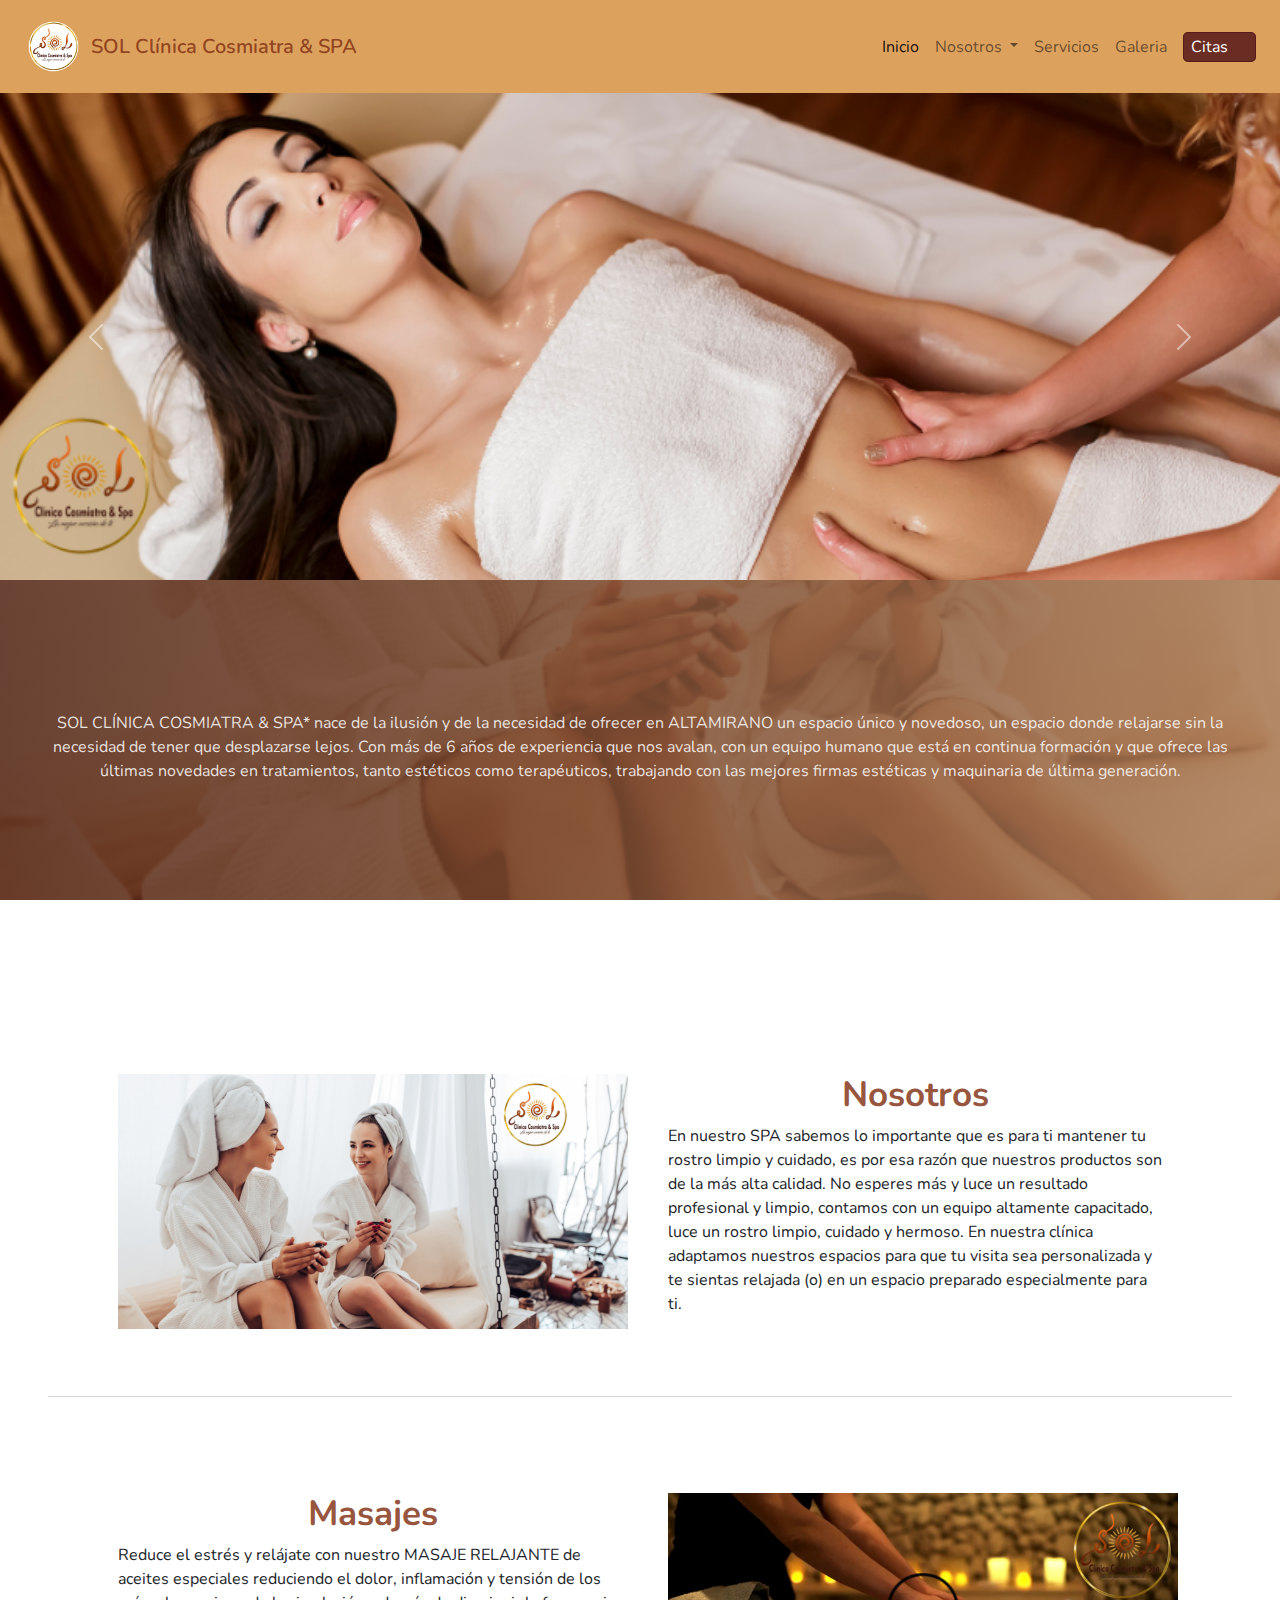
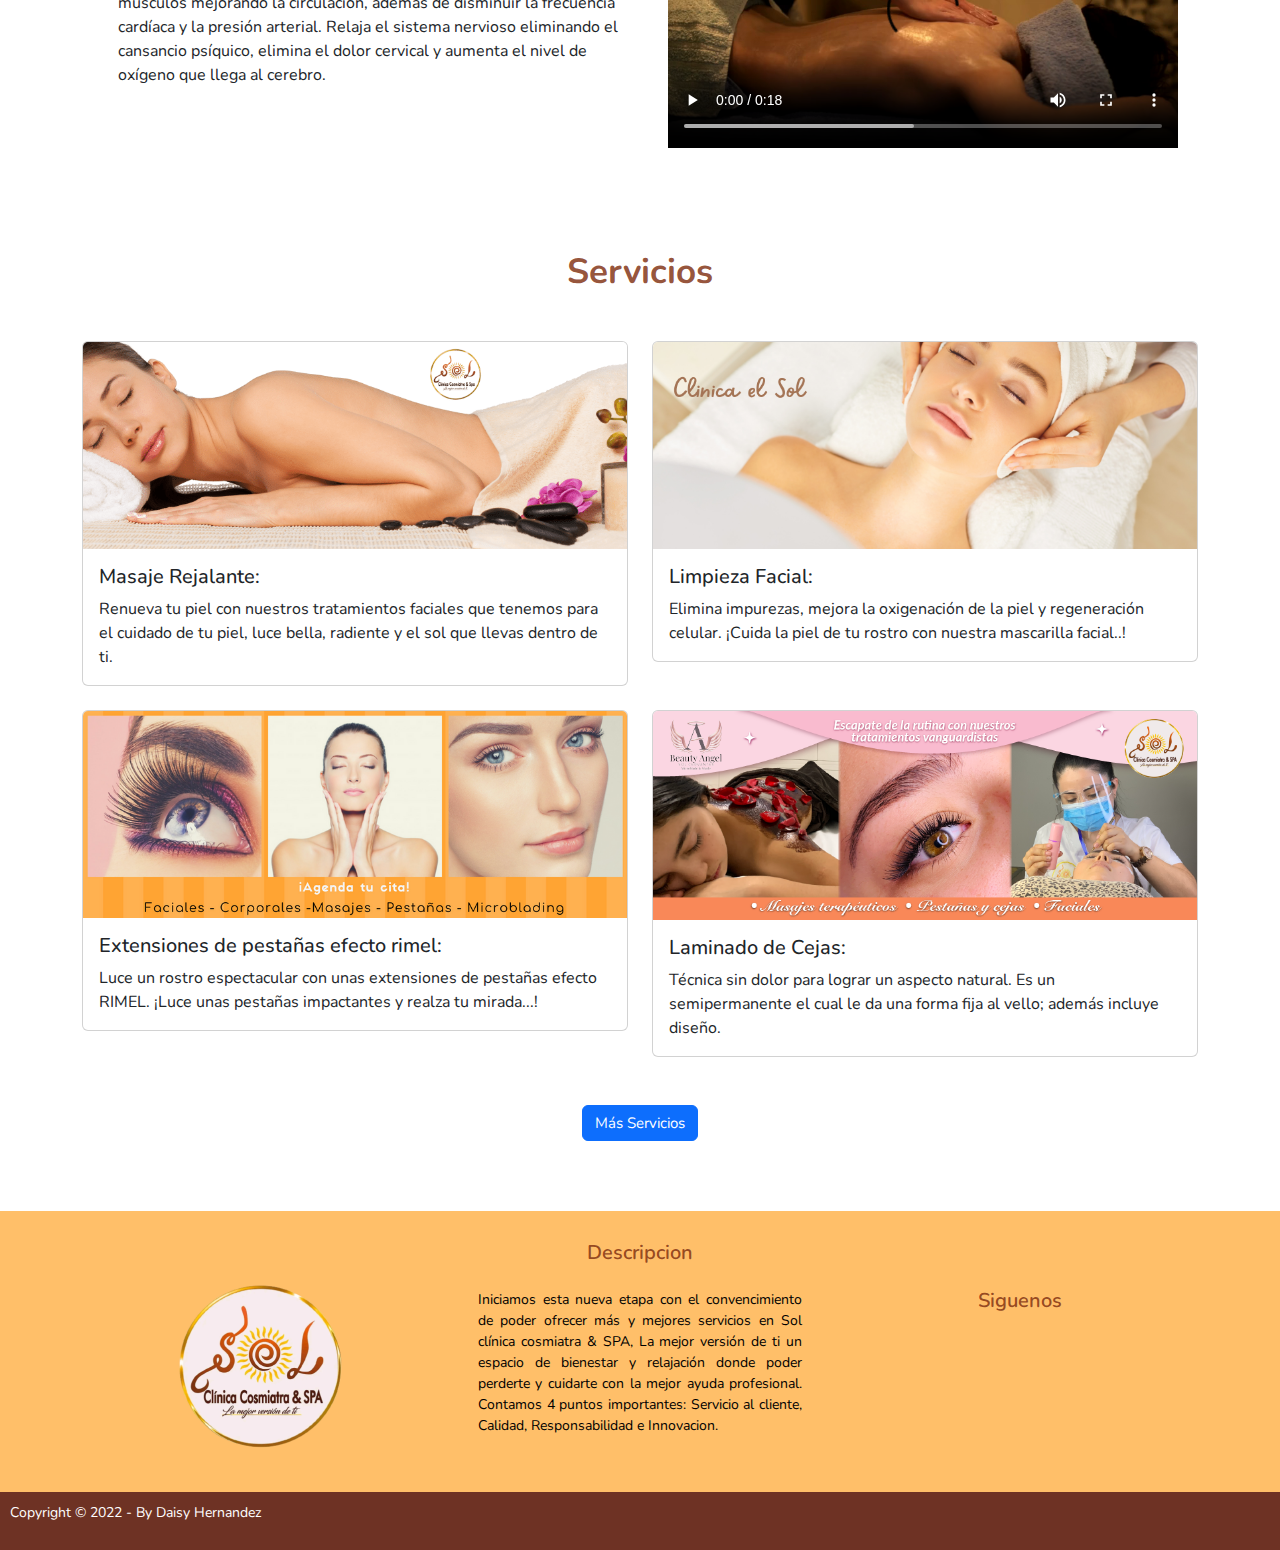
<file: index.html>
<!DOCTYPE html>
<html lang="en">

<head>
  <meta charset="UTF-8">
  <meta http-equiv="X-UA-Compatible" content="IE=edge">
  <meta name="viewport" content="width=device-width, initial-scale=1.0">
  <title>SOL Clinica Cosmiatra & SPA</title>
  <link rel="stylesheet" href="bootstrap/css/bootstrap.min.css">
  <link rel="stylesheet" href="style.css">
  <link rel="preconnect" href="https://fonts.googleapis.com">
  <link rel="preconnect" href="https://fonts.gstatic.com" crossorigin>
  <link href="https://fonts.googleapis.com/css2?family=Nunito:wght@300;400&display=swap" rel="stylesheet">
  <link rel="stylesheet" href="https://cdnjs.cloudflare.com/ajax/libs/font-awesome/6.1.1/css/all.min.css"
    integrity="sha512-KfkfwYDsLkIlwQp6LFnl8zNdLGxu9YAA1QvwINks4PhcElQSvqcyVLLD9aMhXd13uQjoXtEKNosOWaZqXgel0g=="
    crossorigin="anonymous" referrerpolicy="no-referrer" />
</head>

<body>
  <!--header-->

  <nav class="navbar navbar-expand-sm navbarColor p-1">
    <div class="container-fluid">
      <a class="navbar-brand" href="index.html">
        <div class="d-flex justify-content-center align-items-center">
          <img src="./img/iconospa1.png" width="75px" alt="">
          <h5 style="color: #803011d5; font-size: 20px; font-weight:600; margin: 0;">SOL Clínica Cosmiatra & SPA
          </h5>
        </div>
      </a>
      <button class="navbar-toggler" type="button" data-bs-toggle="collapse" data-bs-target="#navbarNavDropdown"
        aria-controls="navbarNavDropdown" aria-expanded="false" aria-label="Toggle navigation">
        <span class="navbar-toggler-icon"></span>
      </button>
      <div class="collapse navbar-collapse" id="navbarNavDropdown">
        <ul class="navbar-nav ms-auto">
          <li class="nav-item">
            <a class="nav-link active" aria-current="page" href="index.html">Inicio</a>
          </li>
          <li class="nav-item dropdown">
            <a class="nav-link dropdown-toggle" href="#" role="button" data-bs-toggle="dropdown" aria-expanded="false">
              Nosotros
            </a>
            <ul class="dropdown-menu">
              <li><a class="dropdown-item" href="sobreNosotros.html">Sobre Nosotros</a></li>
              <li><a class="dropdown-item" href="contacto.php">Contacto</a></li>
              <li><a class="dropdown-item" href="preguntas.html">Preguntas</a></li>
            </ul>
          </li>
          <li class="nav-item">
            <a class="nav-link" href="servicios.html">Servicios</a>
          </li>
          <li class="nav-item">
            <a class="nav-link" href="galerias.html">Galeria</a>
          </li>
          <li class="nav-item">
            <a class="nav-link" href="https://wa.me/7671030388" target="_blank">
              <span class="color-border text-white">Citas <i
                  class="fa-solid fa-calendar-check fs-6 text-white"></i></span>
            </a>
          </li>
        </ul>
      </div>
    </div>
  </nav>


  <div id="carouselExampleControls" class="carousel slide" data-bs-ride="carousel">
    <div class="carousel-inner">
      <div class="carousel-item active">
        <img src="img/imagen4.png" class="d-block w-100" alt="...">
      </div>
      <div class="carousel-item">
        <img src="img/imagen3.png" class="d-block w-100" alt="...">
      </div>
      <div class="carousel-item">
        <img src="img/imagen1.png" class="d-block w-100" alt="...">
      </div>
    </div>
    <button class="carousel-control-prev" type="button" data-bs-target="#carouselExampleControls" data-bs-slide="prev">
      <span class="carousel-control-prev-icon" aria-hidden="true"></span>
      <span class="visually-hidden">Previous</span>
    </button>
    <button class="carousel-control-next" type="button" data-bs-target="#carouselExampleControls" data-bs-slide="next">
      <span class="carousel-control-next-icon" aria-hidden="true"></span>
      <span class="visually-hidden">Next</span>
    </button>
  </div>



  <div class="info mb-5">
    <p>SOL CLÍNICA COSMIATRA & SPA* nace de la ilusión y de la necesidad de ofrecer en ALTAMIRANO un
      espacio único y novedoso, un espacio donde relajarse
      sin la necesidad de tener que desplazarse lejos. Con más de 6 años de experiencia que nos avalan, con un equipo
      humano que está en continua formación y que ofrece las últimas novedades en tratamientos,
      tanto estéticos como terapéuticos, trabajando con las mejores firmas estéticas y maquinaria de última generación.
    </p>
  </div>


  <div class="container mt-2 mt-sm-5 p-3 p-sm-5 ">
    <div class="row mt-5">
      <div class="col-12 col-sm-6 ">
        <img src="./img/imagen5.png" alt="" class="img-fluid">
      </div>

      <div class="col-12 col-sm-6">
        <article class="ms-0 ms-sm-3">
          <h2 class="text-center color-cafe mt-4 mt-sm-0 text-left">Nosotros</h2>
          <p>En nuestro SPA sabemos lo importante que es para ti mantener tu rostro limpio y cuidado, es por esa razón
            que nuestros productos son de la más alta calidad. No esperes más y luce un resultado profesional y limpio,
            contamos con un equipo altamente capacitado, luce un rostro limpio, cuidado y hermoso.
            En nuestra clínica adaptamos nuestros espacios para que tu visita sea personalizada y 
            te sientas relajada (o) en un espacio preparado especialmente para ti.</p>
        </article>
      </div>
    </div>
  </div>

  <hr class="text-muted mx-5">

  <div class="container mt-2 mt-sm-5 p-3 p-sm-5">
    <div class="row">

      <div class="col-12 col-sm-6 article">
        <article>
          <h2 class="text-center color-cafe">Masajes</h2>
          <p> Reduce el estrés y relájate con nuestro MASAJE RELAJANTE de aceites especiales reduciendo el dolor, 
            inflamación y tensión de los músculos mejorando la circulación, además de disminuir la frecuencia cardíaca y la presión arterial.
             Relaja el sistema nervioso eliminando el cansancio psíquico, elimina el dolor cervical y aumenta el nivel de oxígeno que llega al cerebro.</p>
        </article>
      </div>
      <div class="col-12 col-sm-6 ">
        <video src="./video/videouno.mp4" controls class="img-fluid ms-0 ms-sm-3"></video>
      </div>
    </div>
  </div>

 
  



  <div class="container mt-5">
    <h3 class="text-center mb-5 color-cafe">Servicios</h3> <!-- se aplico margen-->
    <div class="row row-cols-1 row-cols-md-2 g-4">
      <div class="col">
        <div class="card">
          <img src="img/imagen2.png" class="card-img-top" alt="...">
          <div class="card-body">
            <h5 class="card-title">Masaje Rejalante:</h5>
            <p class="card-text">Renueva tu piel con nuestros tratamientos faciales que tenemos para el cuidado de tu piel,
              luce bella, radiente y el sol que llevas dentro de ti. </p>
          </div>
        </div>
      </div>
      <div class="col">
        <div class="card">
          <img src="img/clin.png" class="card-img-top" alt="...">
          <div class="card-body">
            <h5 class="card-title">Limpieza Facial:</h5>
            <p class="card-text">Elimina impurezas, mejora la oxigenación de la piel y regeneración celular. 
              ¡Cuida la piel de tu rostro con nuestra mascarilla facial..!</p>
          </div>
        </div>
      </div>
      <div class="col">
        <div class="card">
          <img src="img/fot1.png" class="card-img-top" alt="...">
          <div class="card-body">
            <h5 class="card-title">Extensiones de pestañas efecto rimel:</h5>
            <p class="card-text">Luce un rostro espectacular con unas extensiones de pestañas efecto RIMEL. 
              ¡Luce unas pestañas impactantes y realza tu mirada...! </p>
          </div>
        </div>
      </div>
      <div class="col">
        <div class="card">
          <img src="img/fot.png" class="card-img-top" alt="...">
          <div class="card-body">
            <h5 class="card-title">Laminado de Cejas:</h5>
            <p class="card-text">Técnica sin dolor para lograr un aspecto natural.
              Es un semipermanente el cual le da una forma fija al vello; además incluye diseño.</p>
          </div>
        </div>
      </div>
    </div>
    <br> <br>


    <center> <button class="btn btn-primary " id="color-cafe" role="link" onclick="window.location='servicios.html'">Más
        Servicios</button></center>
  </div>




  <footer>
    <!--comienza footer-->
    <div class="container">
      <!-- footer1-->
      <div class="row">
        <!--clase row-->
        <div class="col-12 col-sm-4 pd-footer">
          <div class="text-center"><img src="img/log.png" class="img-fluid rounded-start" alt=""></div>
        </div>
        <div class="col-12 col-sm-4">
          <h5 class="text-center cafe">Descripcion</h5>
          <p style="color:#000;" class="p-3">
            Iniciamos esta nueva etapa con el convencimiento de poder ofrecer más y mejores servicios en Sol clínica
            cosmiatra & SPA, La mejor versión de ti
            un espacio de bienestar y relajación donde poder perderte y cuidarte con la mejor ayuda profesional.
            Contamos 4 puntos importantes:
            Servicio al cliente, Calidad, Responsabilidad e Innovacion.
          </p>
        </div>


        <!-- ICONOS DEL SITIO -->
        <div class="col-12 col-sm-4 pd-footer text-center p-5">
          <h5 class="text-center cafe">Siguenos</h5>
          <a href="https://www.facebook.com/SOLClinicacosmiatra" target="_blank"><i
              class="fa-brands fa-facebook icono-facebook"></i></a>
          <a href="https://instagram.com/solclinicacosm?igshid=YmMyMTA2M2Y=" target="_blank"><i
              class="fa-brands fa-instagram icono-instagram"></i></a>
          <a href="https://wa.me/7671030388" target="_blank"><i class="fa-brands fa-whatsapp icono-whatsapp"></i></a>
        </div>



      </div>
      <!--termina la clase row-->

    </div>
    <!--termina el footer1-->
    <div>

      <div class="derechos">
        <p>Copyright © 2022 - By Daisy Hernandez</p>

        <p>
          <i class="fa-brands fa-facebook"></i>
          <i class="fa-brands fa-whatsapp"></i>
          <i class="fa-brands fa-instagram"></i>

        </p>
      </div>
    </div>
  </footer>





  <script src="bootstrap/js/bootstrap.bundle.min.js"></script>

</body>

</html>
</file>
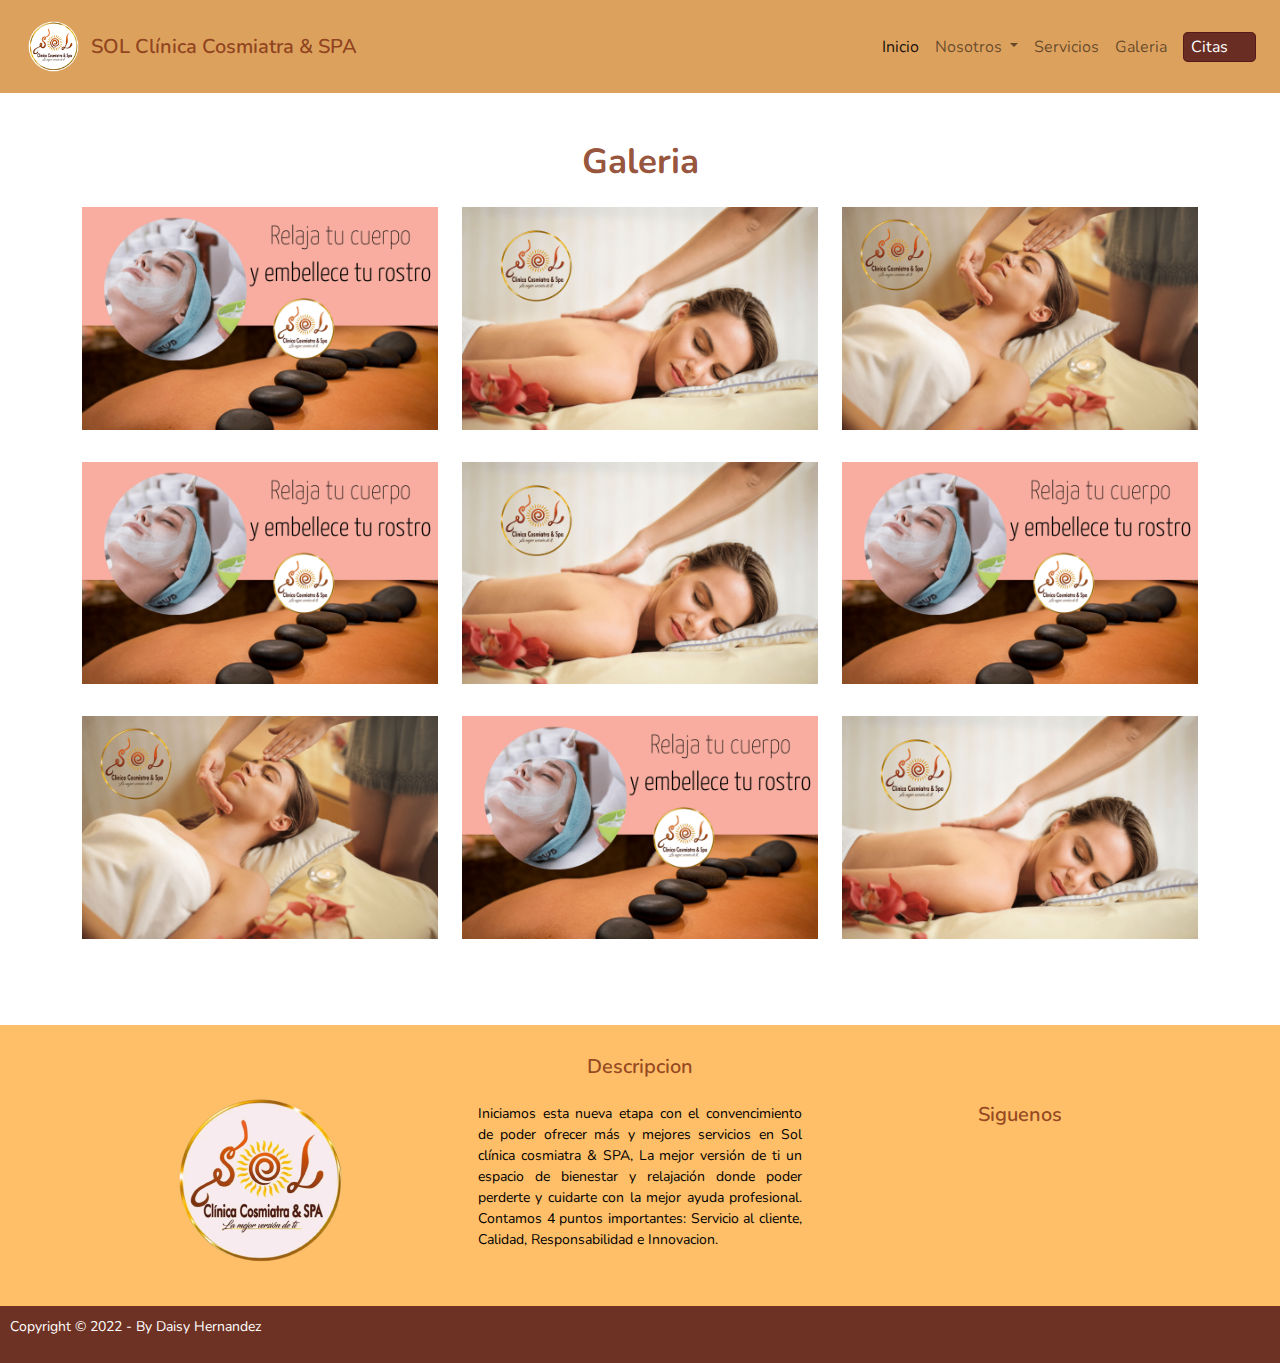
<file: galerias.html>
<!DOCTYPE html>
<html lang="en">

<head>
  <meta charset="UTF-8">
  <meta http-equiv="X-UA-Compatible" content="IE=edge">
  <meta name="viewport" content="width=device-width, initial-scale=1.0">
  <title>SOL Clinica Cosmiatra & SPA</title>
  <link rel="stylesheet" href="bootstrap/css/bootstrap.min.css">
  <link rel="stylesheet" href="style.css">
  <link rel="preconnect" href="https://fonts.googleapis.com">
  <link rel="preconnect" href="https://fonts.gstatic.com" crossorigin>
  <link href="https://fonts.googleapis.com/css2?family=Nunito:wght@300;400&display=swap" rel="stylesheet">
  <link rel="stylesheet" href="https://cdnjs.cloudflare.com/ajax/libs/font-awesome/6.1.1/css/all.min.css" integrity="sha512-KfkfwYDsLkIlwQp6LFnl8zNdLGxu9YAA1QvwINks4PhcElQSvqcyVLLD9aMhXd13uQjoXtEKNosOWaZqXgel0g==" crossorigin="anonymous" referrerpolicy="no-referrer" />
</head>

<body>
  <!--header-->

  <nav class="navbar navbar-expand-sm navbarColor p-1">
    <div class="container-fluid">
      <a class="navbar-brand" href="index.html">
        <div class="d-flex justify-content-center align-items-center">
          <img src="./img/iconospa1.png" width="75px" alt="">
          <h5 style="color: #803011d5; font-size: 20px; font-weight:600; margin: 0;">SOL Clínica Cosmiatra & SPA
          </h5>
        </div>
      </a>
      <button class="navbar-toggler" type="button" data-bs-toggle="collapse" data-bs-target="#navbarNavDropdown"
        aria-controls="navbarNavDropdown" aria-expanded="false" aria-label="Toggle navigation">
        <span class="navbar-toggler-icon"></span>
      </button>
      <div class="collapse navbar-collapse" id="navbarNavDropdown">
        <ul class="navbar-nav ms-auto">
          <li class="nav-item">
            <a class="nav-link active" aria-current="page" href="index.html">Inicio</a>
          </li>
          <li class="nav-item dropdown">
            <a class="nav-link dropdown-toggle" href="#" role="button" data-bs-toggle="dropdown" aria-expanded="false">
              Nosotros
            </a>
            <ul class="dropdown-menu">
              <li><a class="dropdown-item" href="sobreNosotros.html">Sobre Nosotros</a></li>
              <li><a class="dropdown-item" href="contacto.php">Contacto</a></li>
              <li><a class="dropdown-item" href="preguntas.html">Preguntas</a></li>
            </ul>
          </li>
          <li class="nav-item">
            <a class="nav-link" href="servicios.html">Servicios</a>
          </li>
          <li class="nav-item">
            <a class="nav-link" href="galerias.html">Galeria</a>
          </li>
          <li class="nav-item">
            <a class="nav-link" href="https://wa.me/7671030388" target="_blank">
              <span class="color-border text-white">Citas <i class="fa-solid fa-calendar-check fs-6 text-white"></i></span>
            </a>
          </li>
        </ul>
      </div>
    </div>
  </nav>



  <h1 class="text-center color-cafe mt-5 display-2">Galeria</h1>

  <div class="container">
      <div class="row">
          <div class="col-12 col-sm-6 col-md-4 my-3">
            <a href="img/galeria1.png"><img src="img/galeria1.png" class="img-fluid " alt=""></a>
          </div>
          <div class="col-12 col-sm-6 col-md-4 my-3">
            <a href="img/galeria2.png"><img src="img/galeria2.png" class="img-fluid " alt=""></a>
          </div>
          <div class="col-12 col-sm-6 col-md-4 my-3">
            <a href="img/galeria3.png"><img src="img/galeria3.png" class="img-fluid " alt=""></a>
          </div>
          <div class="col-12 col-sm-6 col-md-4 my-3">
            <a href="img/galeria1.png"><img src="img/galeria1.png" class="img-fluid " alt=""></a>
          </div>
          <div class="col-12 col-sm-6 col-md-4 my-3">
            <a href="img/galeria2.png"><img src="img/galeria2.png" class="img-fluid " alt=""></a>
          </div>
          <div class="col-12 col-sm-6 col-md-4 my-3">
            <a href="img/galeria1.png"><img src="img/galeria1.png" class="img-fluid " alt=""></a>
          </div>
          <div class="col-12 col-sm-6 col-md-4 my-3">
            <a href="img/galeria3.png"><img src="img/galeria3.png" class="img-fluid " alt=""></a>
          </div>
          <div class="col-12 col-sm-6 col-md-4 my-3">
            <a href="img/galeria1.png"><img src="img/galeria1.png" class="img-fluid " alt=""></a>
          </div>
          <div class="col-12 col-sm-6 col-md-4 my-3">
            <a href="img/galeria2.png"><img src="img/galeria2.png" class="img-fluid " alt=""></a>
          </div>
      </div>
  </div>
  

  <footer>
    <!--comienza footer-->
    <div class="container">
      
      <!-- footer1-->
      <div class="row">
        <!--clase row-->
        <div class="col-12 col-sm-4 pd-footer">
          <div class="text-center"><img src="img/log.png" class="img-fluid rounded-start" alt=""></div>
        </div>
        <div class="col-12 col-sm-4">
          <h5 class="text-center cafe">Descripcion</h5>
          <p style="color:#000;" class="p-3">
            Iniciamos esta nueva etapa con el convencimiento de poder ofrecer más y mejores servicios en Sol clínica
            cosmiatra & SPA, La mejor versión de ti
            un espacio de bienestar y relajación donde poder perderte y cuidarte con la mejor ayuda profesional.
            Contamos 4 puntos importantes:
            Servicio al cliente, Calidad, Responsabilidad e Innovacion.
          </p>
        </div>


        <!-- ICONOS DEL SITIO -->
        <div class="col-12 col-sm-4 pd-footer text-center p-5">
          <h5 class="text-center cafe">Siguenos</h5>
          <a href="https://www.facebook.com/SOLClinicacosmiatra" target="_blank"><i
              class="fa-brands fa-facebook icono-facebook"></i></a>
          <a href="https://instagram.com/solclinicacosm?igshid=YmMyMTA2M2Y=" target="_blank"><i
              class="fa-brands fa-instagram icono-instagram"></i></a>
          <a href="https://wa.me/7671030388" target="_blank"><i class="fa-brands fa-whatsapp icono-whatsapp"></i></a>
        </div>



      </div>
      <!--termina la clase row-->

    </div>
    <!--termina el footer1-->
    <div>

      <div class="derechos">
        <p>Copyright © 2022 - By Daisy Hernandez</p>

        <p>
          <i class="fa-brands fa-facebook"></i>
          <i class="fa-brands fa-whatsapp"></i>
          <i class="fa-brands fa-instagram"></i>

        </p>
      </div>
    </div>
  </footer>





    <script src="bootstrap/js/bootstrap.bundle.min.js"></script>

</body>

</html>
</file>
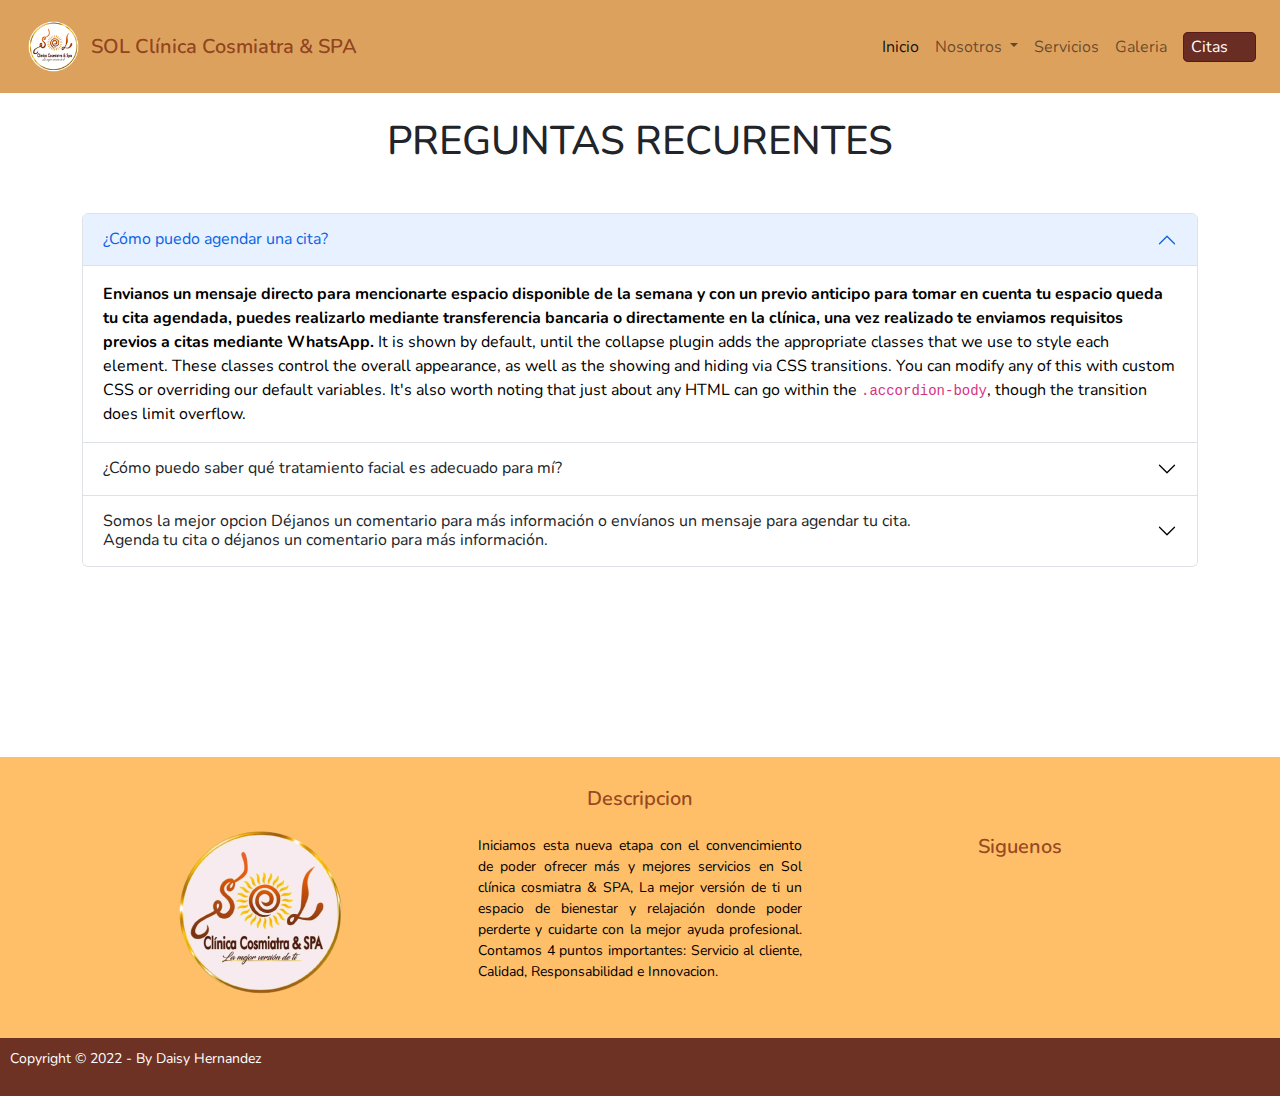
<file: preguntas.html>
<!DOCTYPE html>
<html lang="en">

<head>
    <meta charset="UTF-8">
    <meta http-equiv="X-UA-Compatible" content="IE=edge">
    <meta name="viewport" content="width=device-width, initial-scale=1.0">
    <title>SOL Clinica Cosmiatra & SPA</title>
    <link rel="stylesheet" href="bootstrap/css/bootstrap.min.css">
    <link rel="stylesheet" href="style.css">
    <link rel="preconnect" href="https://fonts.googleapis.com">
    <link rel="preconnect" href="https://fonts.gstatic.com" crossorigin>
    <link href="https://fonts.googleapis.com/css2?family=Nunito:wght@300;400&display=swap" rel="stylesheet">
    <link rel="stylesheet" href="https://cdnjs.cloudflare.com/ajax/libs/font-awesome/6.1.1/css/all.min.css"
    integrity="sha512-KfkfwYDsLkIlwQp6LFnl8zNdLGxu9YAA1QvwINks4PhcElQSvqcyVLLD9aMhXd13uQjoXtEKNosOWaZqXgel0g=="
    crossorigin="anonymous" referrerpolicy="no-referrer" />
</head>

<body>
    <!--header-->

    <nav class="navbar navbar-expand-sm navbarColor p-1">
      <div class="container-fluid">
        <a class="navbar-brand" href="index.html">
          <div class="d-flex justify-content-center align-items-center">
            <img src="./img/iconospa1.png" width="75px" alt="">
            <h5 style="color: #803011d5; font-size: 20px; font-weight:600; margin: 0;">SOL Clínica Cosmiatra & SPA
            </h5>
          </div>
        </a>
        <button class="navbar-toggler" type="button" data-bs-toggle="collapse" data-bs-target="#navbarNavDropdown"
          aria-controls="navbarNavDropdown" aria-expanded="false" aria-label="Toggle navigation">
          <span class="navbar-toggler-icon"></span>
        </button>
        <div class="collapse navbar-collapse" id="navbarNavDropdown">

          <ul class="navbar-nav ms-auto">
            <li class="nav-item">
              <a class="nav-link active" aria-current="page" href="index.html">Inicio</a>
            </li>
            <li class="nav-item dropdown">
              <a class="nav-link dropdown-toggle" href="#" role="button" data-bs-toggle="dropdown" aria-expanded="false">
                Nosotros
              </a>
              <ul class="dropdown-menu">
                <li><a class="dropdown-item" href="sobreNosotros.html">Sobre Nosotros</a></li>
                <li><a class="dropdown-item" href="contacto.php">Contacto</a></li>
                <li><a class="dropdown-item" href="preguntas.html">Preguntas</a></li>
              </ul>
            </li>
            <li class="nav-item">
              <a class="nav-link" href="servicios.html">Servicios</a>
            </li>
            <li class="nav-item">
              <a class="nav-link" href="galerias.html">Galeria</a>
            </li>
            <li class="nav-item">
              <a class="nav-link" href="https://wa.me/7671030388" target="_blank">
                <span class="color-border text-white">Citas <i class="fa-solid fa-calendar-check fs-6 text-white"></i></span>
              </a>
            </li>
          </ul>
        </div>
      </div>
    </nav>
  

    <h1 class="text-center my-4">PREGUNTAS RECURENTES</h1>

    <div class="container mt-5">
        <div class="row">
            <div class="col">
                <div class="accordion" id="accordionExample">
                    <div class="accordion-item">
                      <h2 class="accordion-header" id="headingOne">
                        <button class="accordion-button" type="button" data-bs-toggle="collapse" data-bs-target="#collapseOne" aria-expanded="true" aria-controls="collapseOne">
                          ¿Cómo puedo agendar una cita? 
                        </button>
                      </h2>
                      <div id="collapseOne" class="accordion-collapse collapse show" aria-labelledby="headingOne" data-bs-parent="#accordionExample">
                        <div class="accordion-body">
                          <strong>Envianos un mensaje directo para mencionarte espacio disponible de la semana y con un previo anticipo para tomar en cuenta tu espacio queda tu cita agendada, puedes realizarlo mediante transferencia bancaria o directamente en la clínica, una vez realizado te enviamos requisitos previos a citas mediante WhatsApp.
                          </strong> It is shown by default, until the 
                            collapse plugin adds the appropriate classes that we use to style each element. These classes control the overall appearance, as well as the showing and hiding via CSS transitions. You can modify any of this with custom CSS or overriding our default variables. It's also worth noting that just about any HTML can go within the <code>.accordion-body</code>, though the transition does limit overflow.
                        </div>
                      </div>
                    </div>
                    <div class="accordion-item">
                      <h2 class="accordion-header" id="headingTwo">
                        <button class="accordion-button collapsed" type="button" data-bs-toggle="collapse" data-bs-target="#collapseTwo" aria-expanded="false" aria-controls="collapseTwo">
                          ¿Cómo puedo saber qué tratamiento facial es adecuado para mí?
                        </button>
                      </h2>
                      <div id="collapseTwo" class="accordion-collapse collapse" aria-labelledby="headingTwo" data-bs-parent="#accordionExample">
                        <div class="accordion-body">
                          <strong>Puedes agendar una consulta facial para realizarte una ficha clínica personalizada y de acuerdo a tu valoración te indicamos el tratamiento facial adecuado a la necesidad de tu piel..</strong> It is hidden by default, until the collapse plugin adds the appropriate classes that we use to style each element. These classes control the overall appearance, as well as the showing and hiding via CSS transitions. You can modify any of this with custom CSS or overriding our default variables. It's also worth noting that just about any HTML can go within the <code>.accordion-body</code>, though the transition does limit overflow.
                        </div>
                      </div>
                    </div>
                    <div class="accordion-item">
                      <h2 class="accordion-header" id="headingThree">
                        <button class="accordion-button collapsed" type="button" data-bs-toggle="collapse" data-bs-target="#collapseThree" aria-expanded="false" aria-controls="collapseThree">
                          Somos la mejor opcion Déjanos un comentario para más información o envíanos un mensaje para agendar tu cita.<br>
                          Agenda tu cita o déjanos un comentario para más información.

                        </button>
                      </h2>
                      <div id="collapseThree" class="accordion-collapse collapse" aria-labelledby="headingThree" data-bs-parent="#accordionExample">
                        <div class="accordion-body">
                          <strong>This is the third item's accordion body.</strong> It is hidden by default, until the collapse plugin adds the appropriate classes that we use to style each element. These classes control the overall appearance, as well as the showing and hiding via CSS transitions. You can modify any of this with custom CSS or overriding our default variables. It's also worth noting that just about any HTML can go within the <code>.accordion-body</code>, though the transition does limit overflow.
                        </div>
                      </div>
                    </div>
                  </div>
            </div>
        </div>
    </div>


    <br><br><br><br><br>


    <footer>
      <!--comienza footer-->
      <div class="container">
        <!-- footer1-->
        <div class="row">
          <!--clase row-->
          <div class="col-12 col-sm-4 pd-footer">
            <div class="text-center"><img src="img/log.png" class="img-fluid rounded-start" alt=""></div>
          </div>
          <div class="col-12 col-sm-4">
            <h5 class="text-center cafe">Descripcion</h5>
            <p style="color:#000;" class="p-3">
              Iniciamos esta nueva etapa con el convencimiento de poder ofrecer más y mejores servicios en Sol clínica
              cosmiatra & SPA, La mejor versión de ti
              un espacio de bienestar y relajación donde poder perderte y cuidarte con la mejor ayuda profesional.
              Contamos 4 puntos importantes:
              Servicio al cliente, Calidad, Responsabilidad e Innovacion.
            </p>
          </div>
  
  
          <!-- ICONOS DEL SITIO -->
          <div class="col-12 col-sm-4 pd-footer text-center p-5">
            <h5 class="text-center cafe">Siguenos</h5>
            <a href="https://www.facebook.com/SOLClinicacosmiatra" target="_blank"><i
                class="fa-brands fa-facebook icono-facebook"></i></a>
            <a href="https://instagram.com/solclinicacosm?igshid=YmMyMTA2M2Y=" target="_blank"><i
                class="fa-brands fa-instagram icono-instagram"></i></a>
            <a href="https://wa.me/7671030388" target="_blank"><i class="fa-brands fa-whatsapp icono-whatsapp"></i></a>
          </div>
  
  
  
        </div>
        <!--termina la clase row-->
  
      </div>
      <!--termina el footer1-->
      <div>
  
        <div class="derechos">
          <p>Copyright © 2022 - By Daisy Hernandez</p>
  
          <p>
            <i class="fa-brands fa-facebook"></i>
            <i class="fa-brands fa-whatsapp"></i>
            <i class="fa-brands fa-instagram"></i>
  
          </p>
        </div>
      </div>
    </footer>
  
  
    <script src="https://cdn.jsdelivr.net/npm/bootstrap@5.2.0/dist/js/bootstrap.bundle.min.js"></script>
</body>

</html>
</file>
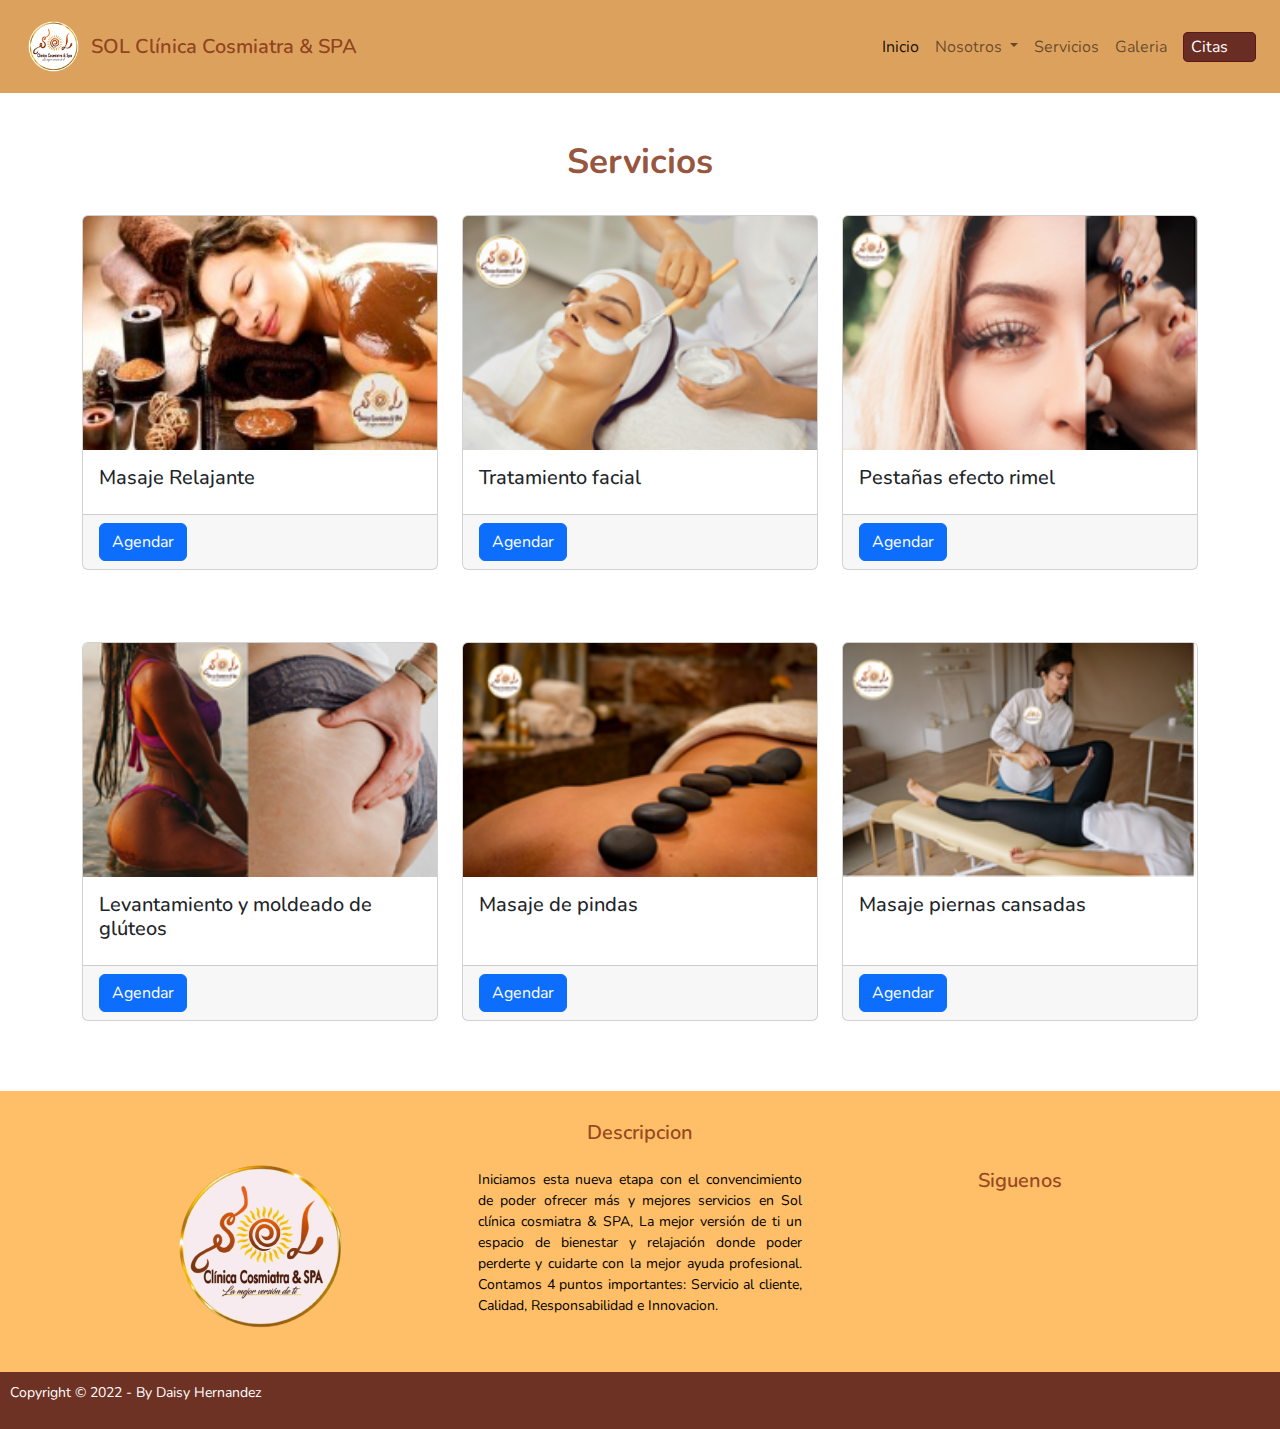
<file: servicios.html>
<!DOCTYPE html>
<html lang="en">

<head>
  <meta charset="UTF-8">
  <meta http-equiv="X-UA-Compatible" content="IE=edge">
  <meta name="viewport" content="width=device-width, initial-scale=1.0">
  <title>SOL Clinica Cosmiatra & SPA</title>

  <link rel="stylesheet" href="bootstrap/css/bootstrap.min.css">
  <link rel="stylesheet" href="style.css">
  <link rel="preconnect" href="https://fonts.googleapis.com">
  <link rel="preconnect" href="https://fonts.gstatic.com" crossorigin>
  <link href="https://fonts.googleapis.com/css2?family=Nunito:wght@300;400&display=swap" rel="stylesheet">
  <link rel="stylesheet" href="https://cdnjs.cloudflare.com/ajax/libs/font-awesome/6.1.1/css/all.min.css"
    integrity="sha512-KfkfwYDsLkIlwQp6LFnl8zNdLGxu9YAA1QvwINks4PhcElQSvqcyVLLD9aMhXd13uQjoXtEKNosOWaZqXgel0g=="
    crossorigin="anonymous" referrerpolicy="no-referrer" />
</head>

<body>
  <nav class="navbar navbar-expand-sm navbarColor p-1">
    <div class="container-fluid">
      <a class="navbar-brand" href="index.html">
        <div class="d-flex justify-content-center align-items-center">
          <img src="./img/iconospa1.png" width="75px" alt="">
          <h5 style="color: #803011d5; font-size: 20px; font-weight:600; margin: 0;">SOL Clínica Cosmiatra & SPA
          </h5>
        </div>
      </a>
      <button class="navbar-toggler" type="button" data-bs-toggle="collapse" data-bs-target="#navbarNavDropdown"
        aria-controls="navbarNavDropdown" aria-expanded="false" aria-label="Toggle navigation">
        <span class="navbar-toggler-icon"></span>
      </button>
      <div class="collapse navbar-collapse" id="navbarNavDropdown">
        <ul class="navbar-nav ms-auto">
          <li class="nav-item">
            <a class="nav-link active" aria-current="page" href="index.html">Inicio</a>
          </li>
          <li class="nav-item dropdown">
            <a class="nav-link dropdown-toggle" href="#" role="button" data-bs-toggle="dropdown" aria-expanded="false">
              Nosotros
            </a>
            <ul class="dropdown-menu">
              <li><a class="dropdown-item" href="sobreNosotros.html">Sobre Nosotros</a></li>
              <li><a class="dropdown-item" href="contacto.php">Contacto</a></li>
              <li><a class="dropdown-item" href="preguntas.html">Preguntas</a></li>
            </ul>
          </li>
          <li class="nav-item">
            <a class="nav-link" href="servicios.html">Servicios</a>
          </li>
          <li class="nav-item">
            <a class="nav-link" href="galerias.html">Galeria</a>
          </li>
          <li class="nav-item">
            <a class="nav-link" href="https://wa.me/7671030388" target="_blank">
              <span class="color-border text-white">Citas <i
                  class="fa-solid fa-calendar-check fs-6 text-white"></i></span>
            </a>
          </li>
        </ul>
      </div>
    </div>
  </nav>


  <h1 class="text-center color-cafe mt-5 display-2">Servicios</h1>

  <br>

  <div class="container">
    <div class="row row-cols-1 row-cols-md-3 g-4">
      <div class="col">
        <div class="card h-100">
          <img src="img/ser1.jpg" class="card-img-top" alt="...">
          <div class="card-body">
            <h5 class="card-title">Masaje Relajante</h5>
            <p class="card-text"></p>
          </div>
          <div class="card-footer">
            <small class="text-muted"><a href="https://wa.me/7671030388" target="_blank"
                class="btn btn-primary text-center">Agendar</a></small>
          </div>
        </div>
      </div>
      <div class="col">
        <div class="card h-100">
          <img src="img/fotis2.png" class="card-img-top" alt="...">
          <div class="card-body">
            <h5 class="card-title">Tratamiento facial</h5>
            <p class="card-text"></p>
          </div>
          <div class="card-footer">
            <small class="text-muted"><a href="https://wa.me/7671030388" target="_blank"
              class="btn btn-primary text-center">Agendar</a></small>
          </div>
        </div>
      </div>
      <div class="col">
        <div class="card h-100">
          <img src="img/fotis5.png" class="card-img-top" alt="...">
          <div class="card-body">
            <h5 class="card-title">Pestañas efecto rimel</h5>
            <p class="card-text"></p>
          </div>
          <div class="card-footer">
            <small class="text-muted"><a href="https://wa.me/7671030388" target="_blank"
              class="btn btn-primary text-center">Agendar</a></small>
          </div>
        </div>
      </div>
    </div>
  </div>

  <br> <br> <br>

  <div class="container">
    <div class="row row-cols-1 row-cols-md-3 g-4">
      <div class="col">
        <div class="card h-100">
          <img src="img/fotis4.png" class="card-img-top" alt="...">
          <div class="card-body">
            <h5 class="card-title">Levantamiento y moldeado de glúteos</h5>
            <p class="card-text"></p>
          </div>
          <div class="card-footer">
            <small class="text-muted"><a href="https://wa.me/7671030388" target="_blank"
              class="btn btn-primary text-center">Agendar</a></small>
          </div>
        </div>
      </div>
      <div class="col">
        <div class="card h-100">
          <img src="img/fotis1.png" class="card-img-top" alt="...">
          <div class="card-body">
            <h5 class="card-title">Masaje de pindas</h5>
            <p class="card-text"></p>
          </div>
          <div class="card-footer">
            <small class="text-muted"><a href="https://wa.me/7671030388" target="_blank"
              class="btn btn-primary text-center">Agendar</a></small>
          </div>
        </div>
      </div>
      <div class="col">
        <div class="card h-100">
          <img src="img/fotis3.png" class="card-img-top" alt="...">
          <div class="card-body">
            <h5 class="card-title">Masaje piernas cansadas</h5>
            <p class="card-text"></p>
          </div>
          <div class="card-footer">
            <small class="text-muted"><a href="https://wa.me/7671030388" target="_blank"
              class="btn btn-primary text-center">Agendar</a></small>
          </div>
        </div>
      </div>
    </div>
  </div>



  <footer>
    <!--comienza footer-->
    <div class="container">
      <!-- footer1-->
      <div class="row">
        <!--clase row-->
        <div class="col-12 col-sm-4 pd-footer">
          <div class="text-center"><img src="img/log.png" class="img-fluid rounded-start" alt=""></div>
        </div>
        <div class="col-12 col-sm-4">
          <h5 class="text-center cafe">Descripcion</h5>
          <p style="color:#000;" class="p-3">
            Iniciamos esta nueva etapa con el convencimiento de poder ofrecer más y mejores servicios en Sol clínica
            cosmiatra & SPA, La mejor versión de ti
            un espacio de bienestar y relajación donde poder perderte y cuidarte con la mejor ayuda profesional.
            Contamos 4 puntos importantes:
            Servicio al cliente, Calidad, Responsabilidad e Innovacion.
          </p>
        </div>


        <!-- ICONOS DEL SITIO -->
        <div class="col-12 col-sm-4 pd-footer text-center p-5">
          <h5 class="text-center cafe">Siguenos</h5>
          <a href="https://www.facebook.com/SOLClinicacosmiatra" target="_blank"><i
              class="fa-brands fa-facebook icono-facebook"></i></a>
          <a href="https://instagram.com/solclinicacosm?igshid=YmMyMTA2M2Y=" target="_blank"><i
              class="fa-brands fa-instagram icono-instagram"></i></a>
          <a href="https://wa.me/7671030388" target="_blank"><i class="fa-brands fa-whatsapp icono-whatsapp"></i></a>
        </div>



      </div>
      <!--termina la clase row-->

    </div>
    <!--termina el footer1-->
    <div>

      <div class="derechos">
        <p>Copyright © 2022 - By Daisy Hernandez</p>

        <p>
          <i class="fa-brands fa-facebook"></i>
          <i class="fa-brands fa-whatsapp"></i>
          <i class="fa-brands fa-instagram"></i>

        </p>
      </div>
    </div>
  </footer>





  <script src="bootstrap/js/bootstrap.bundle.min.js"></script>




</body>

</html>
</file>
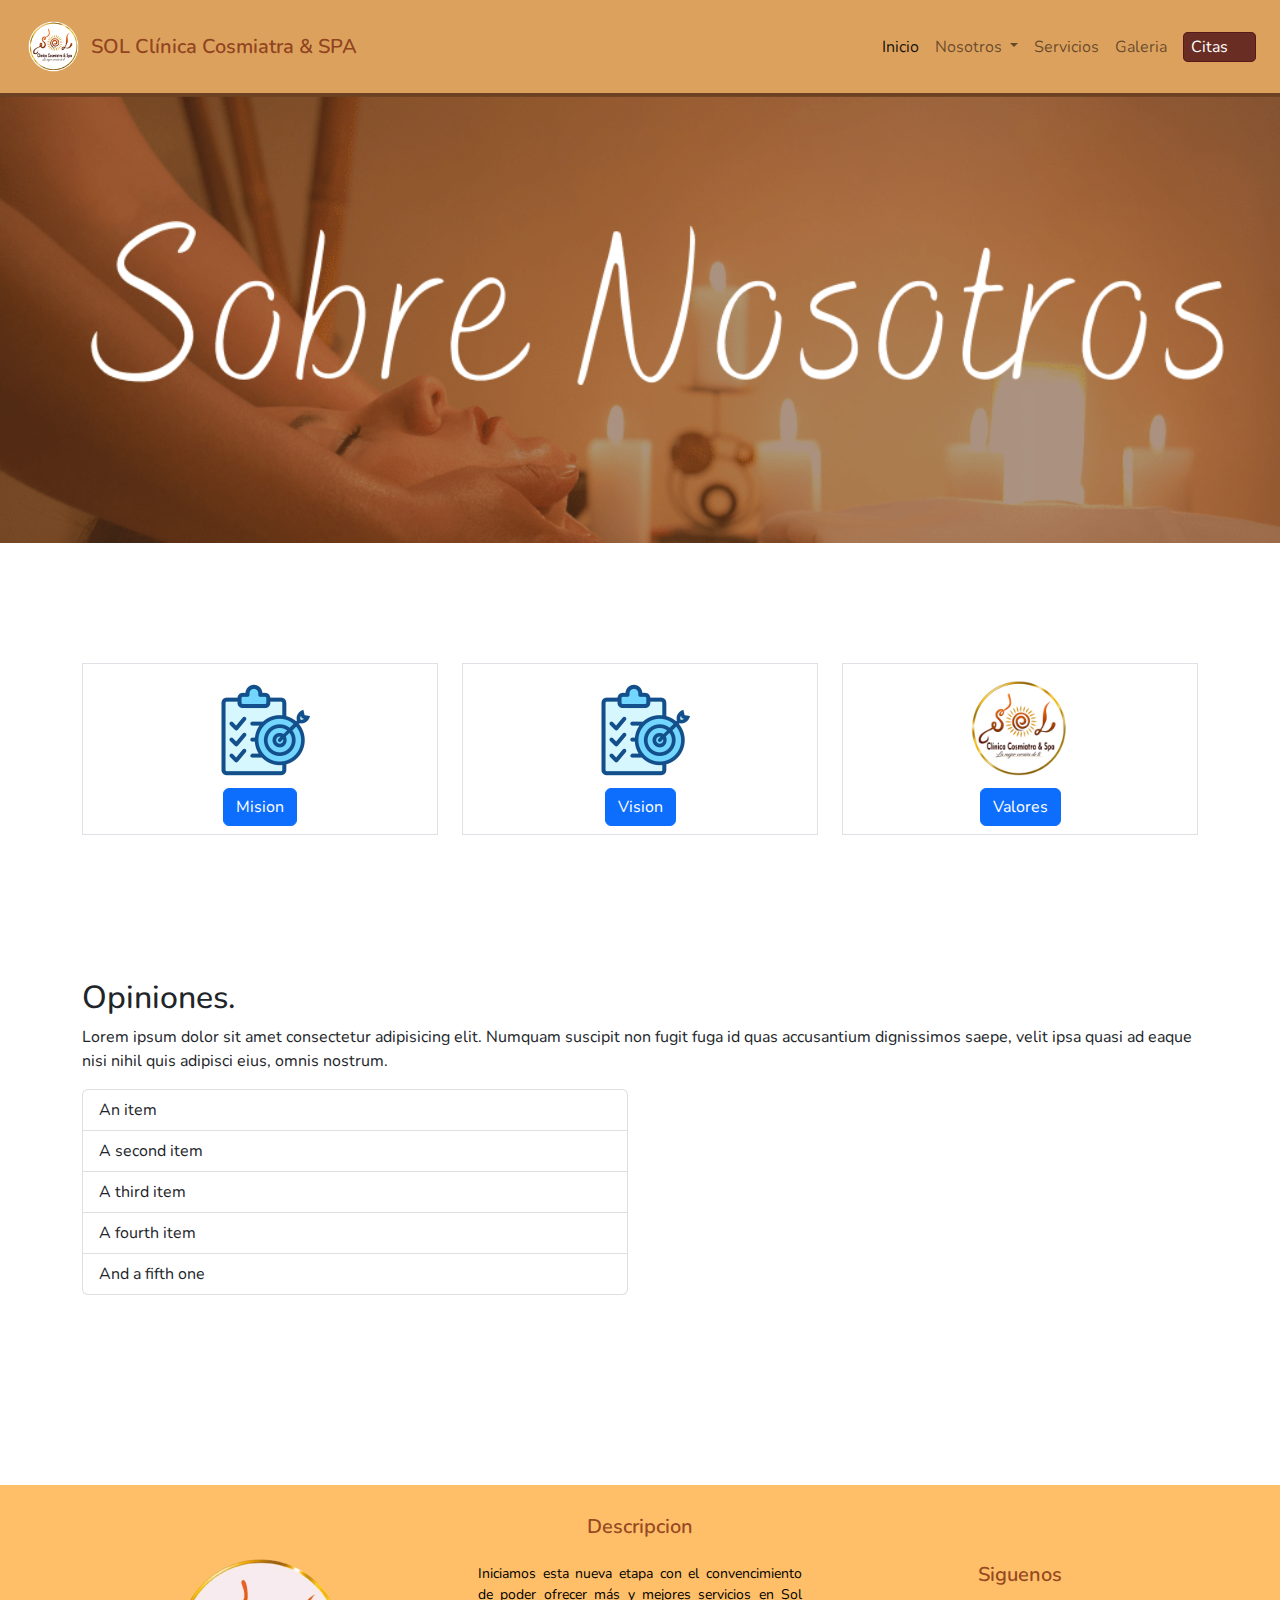
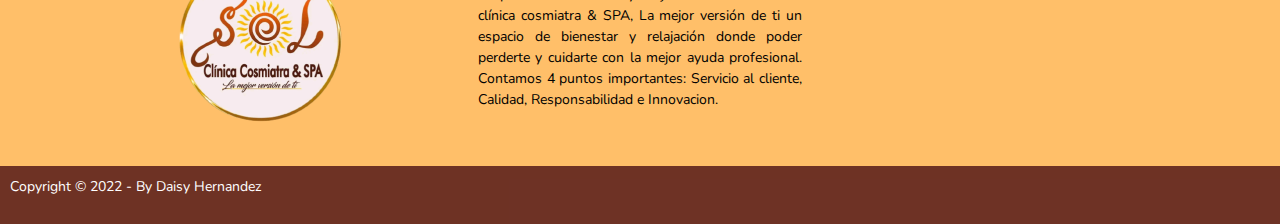
<file: sobreNosotros.html>
<!DOCTYPE html>
<html lang="en">

    <head>
        <meta charset="UTF-8">
        <meta http-equiv="X-UA-Compatible" content="IE=edge">
        <meta name="viewport" content="width=device-width, initial-scale=1.0">
        <title>SOL Clinica Cosmiatra & SPA</title>
        <link rel="stylesheet" href="bootstrap/css/bootstrap.min.css">
        <link rel="stylesheet" href="style.css">
        <link rel="preconnect" href="https://fonts.googleapis.com">
        <link rel="preconnect" href="https://fonts.gstatic.com" crossorigin>
        <link href="https://fonts.googleapis.com/css2?family=Nunito:wght@300;400&display=swap" rel="stylesheet">
        <link rel="stylesheet" href="https://cdnjs.cloudflare.com/ajax/libs/font-awesome/6.1.1/css/all.min.css" integrity="sha512-KfkfwYDsLkIlwQp6LFnl8zNdLGxu9YAA1QvwINks4PhcElQSvqcyVLLD9aMhXd13uQjoXtEKNosOWaZqXgel0g==" crossorigin="anonymous" referrerpolicy="no-referrer" />
      </head>

<body>
    <!--header-->
    <nav class="navbar navbar-expand-sm navbarColor p-1">
        <div class="container-fluid">
          <a class="navbar-brand" href="index.html">
            <div class="d-flex justify-content-center align-items-center">
              <img src="./img/iconospa1.png" width="75px" alt="">
              <h5 style="color: #803011d5; font-size: 20px; font-weight:600; margin: 0;">SOL Clínica Cosmiatra & SPA
              </h5>
            </div>
          </a>
          <button class="navbar-toggler" type="button" data-bs-toggle="collapse" data-bs-target="#navbarNavDropdown"
            aria-controls="navbarNavDropdown" aria-expanded="false" aria-label="Toggle navigation">
            <span class="navbar-toggler-icon"></span>
          </button>
          <div class="collapse navbar-collapse" id="navbarNavDropdown">
            <ul class="navbar-nav ms-auto">
              <li class="nav-item">
                <a class="nav-link active" aria-current="page" href="index.html">Inicio</a>
              </li>
              <li class="nav-item dropdown">
                <a class="nav-link dropdown-toggle" href="#" role="button" data-bs-toggle="dropdown" aria-expanded="false">
                  Nosotros
                </a>
                <ul class="dropdown-menu">
                  <li><a class="dropdown-item" href="sobreNosotros.html">Sobre Nosotros</a></li>
                  <li><a class="dropdown-item" href="contacto.php">Contacto</a></li>
                  <li><a class="dropdown-item" href="preguntas.html">Preguntas</a></li>
                </ul>
              </li>
              <li class="nav-item">
                <a class="nav-link" href="servicios.html">Servicios</a>
              </li>
              <li class="nav-item">
                <a class="nav-link" href="galerias.html">Galeria</a>
              </li>
              <li class="nav-item">
                <a class="nav-link" href="https://wa.me/7671030388" target="_blank">
                  <span class="color-border text-white">Citas <i class="fa-solid fa-calendar-check fs-6 text-white"></i></span>
                </a>
              </li>
            </ul>
          </div>
        </div>
      </nav>

   <div class="imagen-nosotros mb-5"></div> 

    <br>

    <!-- Modal -->
    <div class="container mt-5">
        <div class="row">
            <div class="col-4">
                <!-- Button trigger modal -->
                <div class="p-2 border">
                    <div class="text-center my-2"><img src="./img/mision.png" width="100px" alt=""></div>
                    <div class="text-center"><button type="button" class="btn btn-primary" data-bs-toggle="modal" data-bs-target="#staticmodal1">
                        Mision
                    </button></div>
                </div>

                <!-- Modal -->
                <div class="modal fade" id="staticmodal1" data-bs-backdrop="static" data-bs-keyboard="false"
                    tabindex="-1" aria-labelledby="modal1" aria-hidden="true">
                    <div class="modal-dialog">
                        <div class="modal-content">
                            <div class="modal-header">
                                <p></p>
                                <h5 class="modal-title" id="modal1">Mision</h5>
                                <button type="button" class="btn-close" data-bs-dismiss="modal"
                                    aria-label="Close"></button>
                            </div>
                            <div class="text-center my-2"><a href="./img/mision.png"><img src="./img/mision.png" width="100px" alt=""></a></div>
                            <div class="modal-body">
                                Brindamos un espacio integral de adentro hacia fuera, cultivando una conexión entre los 5 elementos, (agua, tierra, madera, metal y fuego) un escape único, lleno de paz y tranquilidad, liberándolo de las cargas de la vida cotidiana con nuestros tratamientos de vanguardia. Donde no solo encuentras un tratamiento de calidad sino te encuentras contigo mismo llegando a tu paz interior.
                            </div>
                            <div class="modal-footer">
                                <button type="button" class="btn btn-secondary" data-bs-dismiss="modal">Cerrar</button>
                            </div>
                        </div>
                    </div>
                </div>
            </div>
            <div class="col-4">
                <!-- Button trigger modal -->
                <div class="p-2 border">
                    <div class="text-center my-2"><img src="./img/mision.png" width="100px" alt=""></div>
                    <div class="text-center"><button type="button" class="btn btn-primary" data-bs-toggle="modal" data-bs-target="#staticmodal2">
                        Vision
                    </button></div>
                </div>

                <!-- Modal -->
                <div class="modal fade" id="staticmodal2" data-bs-backdrop="static" data-bs-keyboard="false"
                    tabindex="-1" aria-labelledby="modal2" aria-hidden="true">
                    <div class="modal-dialog">
                        <div class="modal-content">
                            <div class="modal-header">
                                <p></p>
                                <h5 class="modal-title" id="modal2">Vision</h5>
                                <button type="button" class="btn-close" data-bs-dismiss="modal"
                                    aria-label="Close"></button>
                            </div>
                            <div class="text-center my-2"><a href="./img/mision.png"><img src="./img/mision.png" width="100px" alt=""></a></div>
                            <div class="modal-body">
                              Nuestra visión es mejorar cada día el servicio integral en el cuidado de la salud y estética
                              de nuestros pacientes, manteniendo altos niveles de calidad y compromiso. Proyectándonos como 
                              un spa que desarrolla diferentes procedimientos con exclusividad. A corto plazo ser reconocido 
                              como el mejor SPA de ciudad Altamirano, Gro. Que ofrece un excelente servicio integral y da el mayor beneficio a nuestros pacientes.
                            </div>
                            <div class="modal-footer">
                                <button type="button" class="btn btn-secondary" data-bs-dismiss="modal">Cerrar</button>
                            </div>
                        </div>
                    </div>
                </div>
            </div>
            <div class="col-4">
                <!-- Button trigger modal -->
                <div class="p-2 border">
                    <div class="text-center my-2"><img src="./img/iconspa.png" width="100px" alt=""></div>
                    <div class="text-center"><button type="button" class="btn btn-primary" data-bs-toggle="modal" data-bs-target="#staticmodal3">
                        Valores
                    </button></div>
                </div>

                <!-- Modal -->
                <div class="modal fade" id="staticmodal3" data-bs-backdrop="static" data-bs-keyboard="false"
                    tabindex="-1" aria-labelledby="modal3" aria-hidden="true">
                    <div class="modal-dialog">
                        <div class="modal-content">
                            <div class="modal-header">
                                <p></p>
                                <h5 class="modal-title" id="modal3">Valores</h5>
                                <button type="button" class="btn-close" data-bs-dismiss="modal"
                                    aria-label="Close"></button>
                            </div>
                            <div class="text-center my-2"><a href="/img/iconspa.png"><img src="/img/iconspa.png" width="100px" alt=""></a></div>
                            <div class="modal-body">
                                <p>Respeto: Valoramos la individualidad y la dignidad del ser humano, creando un ambiente
                                   de armonía, amistad, profesionalismo y honestidad, promoviendo una buena actitud por
                                   parte de nuestro equipo de colaboradores. </p>

                                <p>Servicio al Cliente: Nos esmeramos en satisfacer las necesidades y expectativas de
                                   nuestros clientes, dándole un trato amable antes, durante y después de servirles.</p>

                                <p>Calidad: Ponemos a disposición de nuestros clientes toda nuestra capacidad,
                                   conocimientos y esfuerzos para brindarles un servicio de óptima calidad.</p>

                                <p>Responsabilidad: Manifestamos nuestro interés de garantizarles la calidad, cantidad e
                                   integridad de los productos y/o servicios que solicitan.</p>
                                   
                                <p>Inovación: Ofrecemos soluciones innovadoras y creativas a la demanda de servicios de
                                   nuestros clientes.</p>
                                
                            </div>
                            <div class="modal-footer">
                                <button type="button" class="btn btn-secondary" data-bs-dismiss="modal">Cerrar</button>
                            </div>
                        </div>
                    </div>
                </div>
            </div>
        </div>
    </div>


    <br>  <br>   <br>  <br>
    
    <!--
    <hr class="text-muted mx-5">

    <br>


    <div class="container">
      <div class= "row row-cols-1 row-cols-md-2 g-4">
        <div class="col-sm-6 mg-5" >
          <div class="card">
            <img src="img/foto20.jpg" alt="">
            <div class="card-body">
              
              <h5 class="card-title">Speciatitle treatment</h5>
              <p class="card-text">With supporting text below as a natural lead-in to additional content.</p>
              
            </div>
          </div>
        </div>

        

        <div class="col-sm-6 mg-5" >
          <div class="card">
            <img src="img/foto20.jpg" alt="">
            <div class="card-body">
              <h5 class="card-title">Special title treatment</h5>
              <p class="card-text">With supporting text below as a natural lead-in to additional content.</p>
              
            </div>
          </div>
        </div>
      </div>
  
    </div> -->
    






    <div class="container mt-5">
        <div class="row">
            <div class="col-12">
                <h2>Opiniones.</h2>
                <p>Lorem ipsum dolor sit amet consectetur adipisicing elit. Numquam suscipit non fugit fuga id quas accusantium dignissimos saepe, velit ipsa quasi ad eaque nisi nihil quis adipisci eius, omnis nostrum.</p>
                
            </div>
        </div>
        <div class="row">
            <div class="col-6 ofsset-3">
                <ul class="list-group ">
                    <li class="list-group-item">An item</li>
                    <li class="list-group-item">A second item</li>
                    <li class="list-group-item">A third item</li>
                    <li class="list-group-item">A fourth item</li>
                    <li class="list-group-item">And a fifth one</li>
                  </ul>
            </div>
        </div>
    </div> 

    
    <br><br><br><br><br>


    <footer>
    <!--comienza footer-->
    <div class="container">
      <!-- footer1-->
      <div class="row">
        <!--clase row-->
        <div class="col-12 col-sm-4 pd-footer">
          <div class="text-center"><img src="img/log.png" class="img-fluid rounded-start" alt=""></div>
        </div>
        <div class="col-12 col-sm-4">
          <h5 class="text-center cafe">Descripcion</h5>
          <p style="color:#000;" class="p-3">
            Iniciamos esta nueva etapa con el convencimiento de poder ofrecer más y mejores servicios en Sol clínica
            cosmiatra & SPA, La mejor versión de ti
            un espacio de bienestar y relajación donde poder perderte y cuidarte con la mejor ayuda profesional.
            Contamos 4 puntos importantes:
            Servicio al cliente, Calidad, Responsabilidad e Innovacion.
          </p>
        </div>


        <!-- ICONOS DEL SITIO -->
        <div class="col-12 col-sm-4 pd-footer text-center p-5">
          <h5 class="text-center cafe">Siguenos</h5>
          <a href="https://www.facebook.com/SOLClinicacosmiatra" target="_blank"><i
              class="fa-brands fa-facebook icono-facebook"></i></a>
          <a href="https://instagram.com/solclinicacosm?igshid=YmMyMTA2M2Y=" target="_blank"><i
              class="fa-brands fa-instagram icono-instagram"></i></a>
          <a href="https://wa.me/7671030388" target="_blank"><i class="fa-brands fa-whatsapp icono-whatsapp"></i></a>
        </div>



      </div>
      <!--termina la clase row-->

    </div>
    <!--termina el footer1-->
    <div>

      <div class="derechos">
        <p>Copyright © 2022 - By Daisy Hernandez</p>

        <p>
          <i class="fa-brands fa-facebook"></i>
          <i class="fa-brands fa-whatsapp"></i>
          <i class="fa-brands fa-instagram"></i>

        </p>
      </div>
    </div>
  </footer>



    <script src="https://cdn.jsdelivr.net/npm/bootstrap@5.2.0/dist/js/bootstrap.bundle.min.js"></script>
</body>

</html>
</file>
<file: style.css>
/*.imagen{
    width: 250px;
    height: auto;
}*/

body {
    font-family: 'Nunito', sans-serif;
}

.navbarColor {
    background-color: #dda15e
}

footer {
    background-color: #ffbf69;
    margin-top: 70px;
    padding-top: 30px;
}

footer p {
    text-align: justify;
    color: white;
    font-size: 14px;
}

footer h5 {
    color: white;
}

.info {
    padding: 45px;
    color: #ffffffd7;
    background: #7a5048d4;
    background: -webkit-linear-gradient(to right, #5b3b2edf, #ad6e53de);
    background: linear-gradient(to right, #532310d5, #ad7b53d5), url(./img/imagen5.png);
    background-repeat: no-repeat;
    background-size: cover;
    background-attachment: fixed;
    /* imagen dentro */
    display: flex;
    justify-content: center;
    align-items: center;
    text-align: center;
    height: 350px;
}


/*imagen de sobre nosotros*/
.imagen-nosotros {
    height: 450px;
    background-image: url(./img/sobrenosotros.png);
    background-repeat: no-repeat;
    background-size: cover;
}

.color-cafe {
    color: #803011d5;
    text-transform: capitalize;
    font-size: 35px;
    font-weight: 700;
}





#color-cafe {
    color: white;
    text-transform: capitalize;
    font-size: 15px;

}

#color-cafe:hover {

    color: white;
    text-transform: capitalize;
    font-size: 15px;
    transform: scale(1.2);


}



.derechos {
    display: flex;
    justify-content: space-between;
    padding: 10px;
    margin: 0px;
    background-color: #531818d7;
}

.derechos p {
    margin: 0px;
}

i {
    font-size: 25px;
    margin: 0px 10px;
}

i:hover {
    color: rgb(255, 133, 76);
}


/* ESTILOS DE LOS ICONOS  DE FOOTER del INDEX*/
.icono-facebook {
    font-size: 40px;
    color: #0151fed7;
    transition: all ease 0.5s;
}

.icono-facebook:hover {
    transform: scale(1.2);
    color: #0137acd7;
}

.icono-instagram {
    font-size: 40px;
    color: #ea1d83d7;
    transition: all ease 0.5s;
}

.icono-instagram:hover {
    transform: scale(1.2);
    color: #c60063d7;
}

.icono-whatsapp {
    font-size: 40px;
    color: #10ff08d7;
    transition: all ease 0.5s;
}

.icono-whatsapp:hover {
    transform: scale(1.2);
    color: #10ff08d7;
}

.cafe {
    color: #803011d5;
    font-weight: 600;
}

.color-border {
    border: 1px solid #531818d7;
    padding: 3px 7px;
    border-radius: 5px;
    background-color: #531818d7;
    transition: all ease 1s;
}

.color-border:hover {
    background-color: #5318189d;
}

.aside {
    background-color: #8f5730d7;
}
</file>
